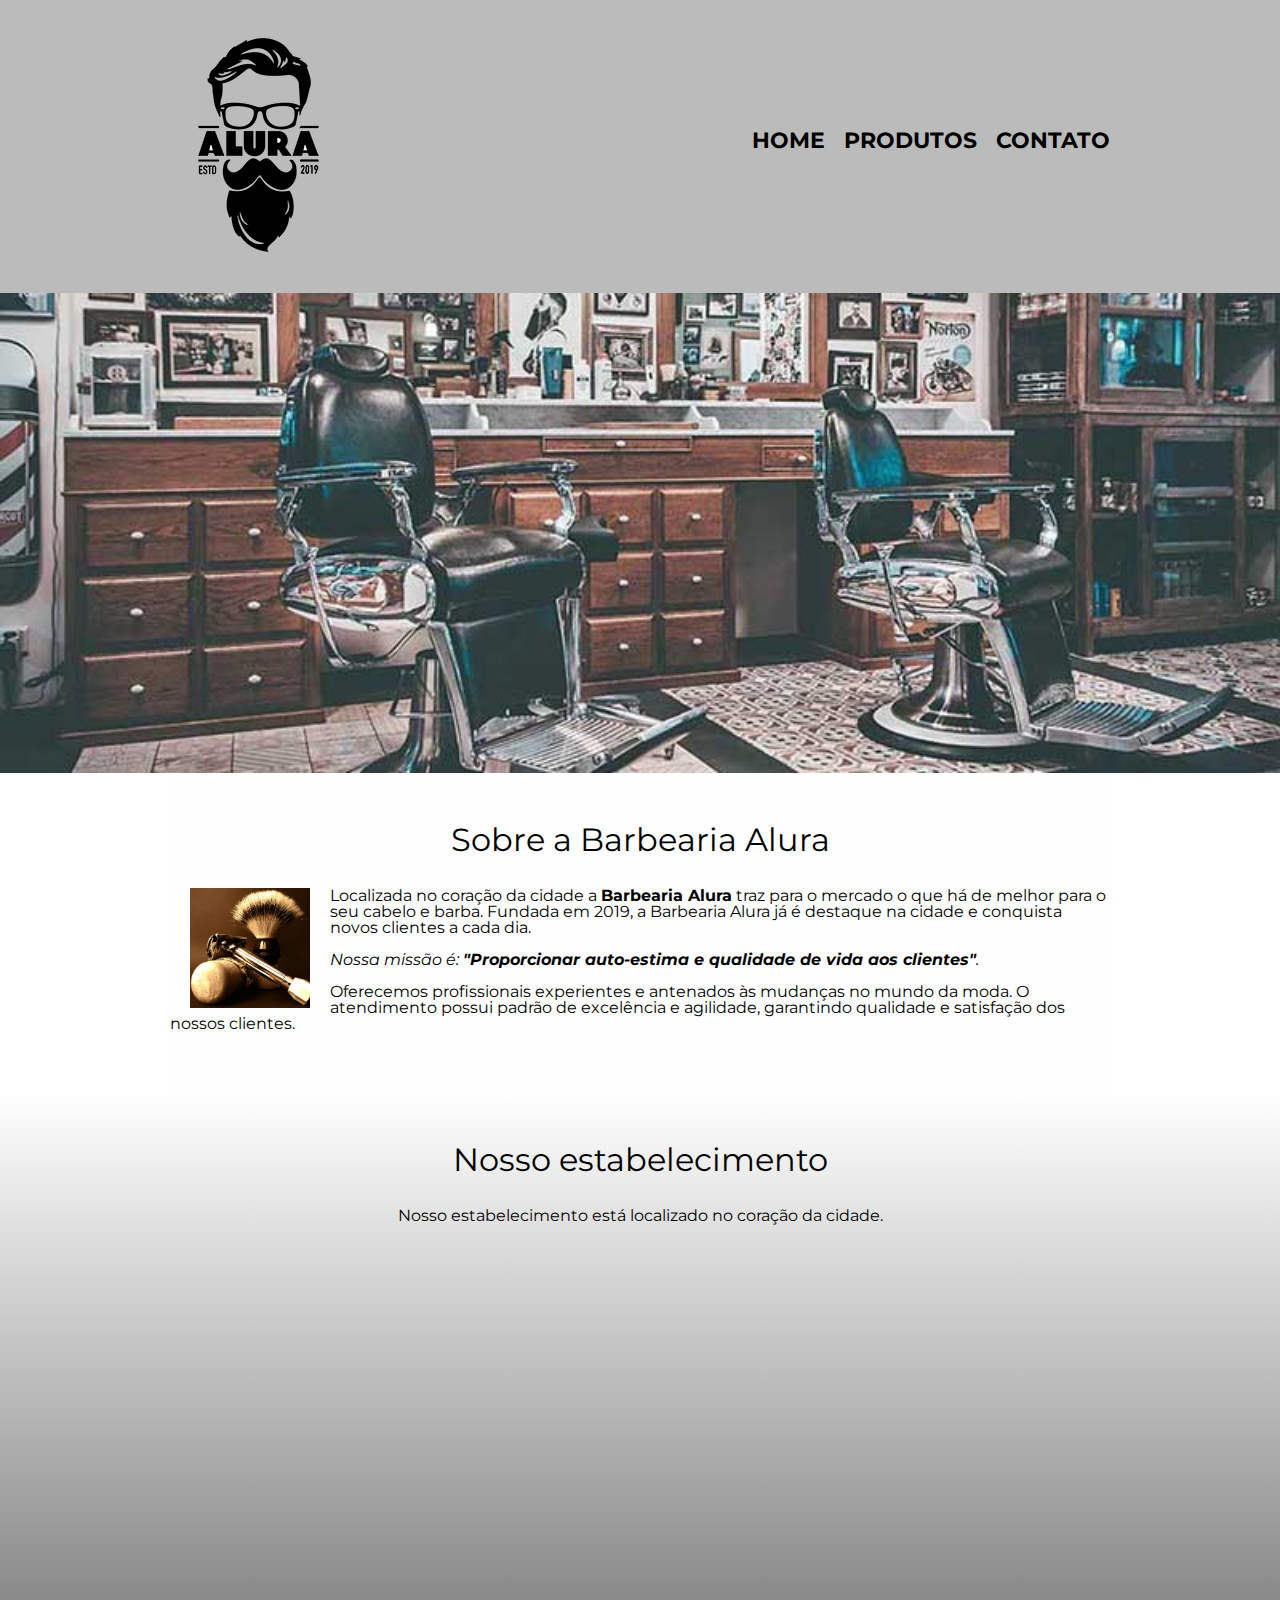
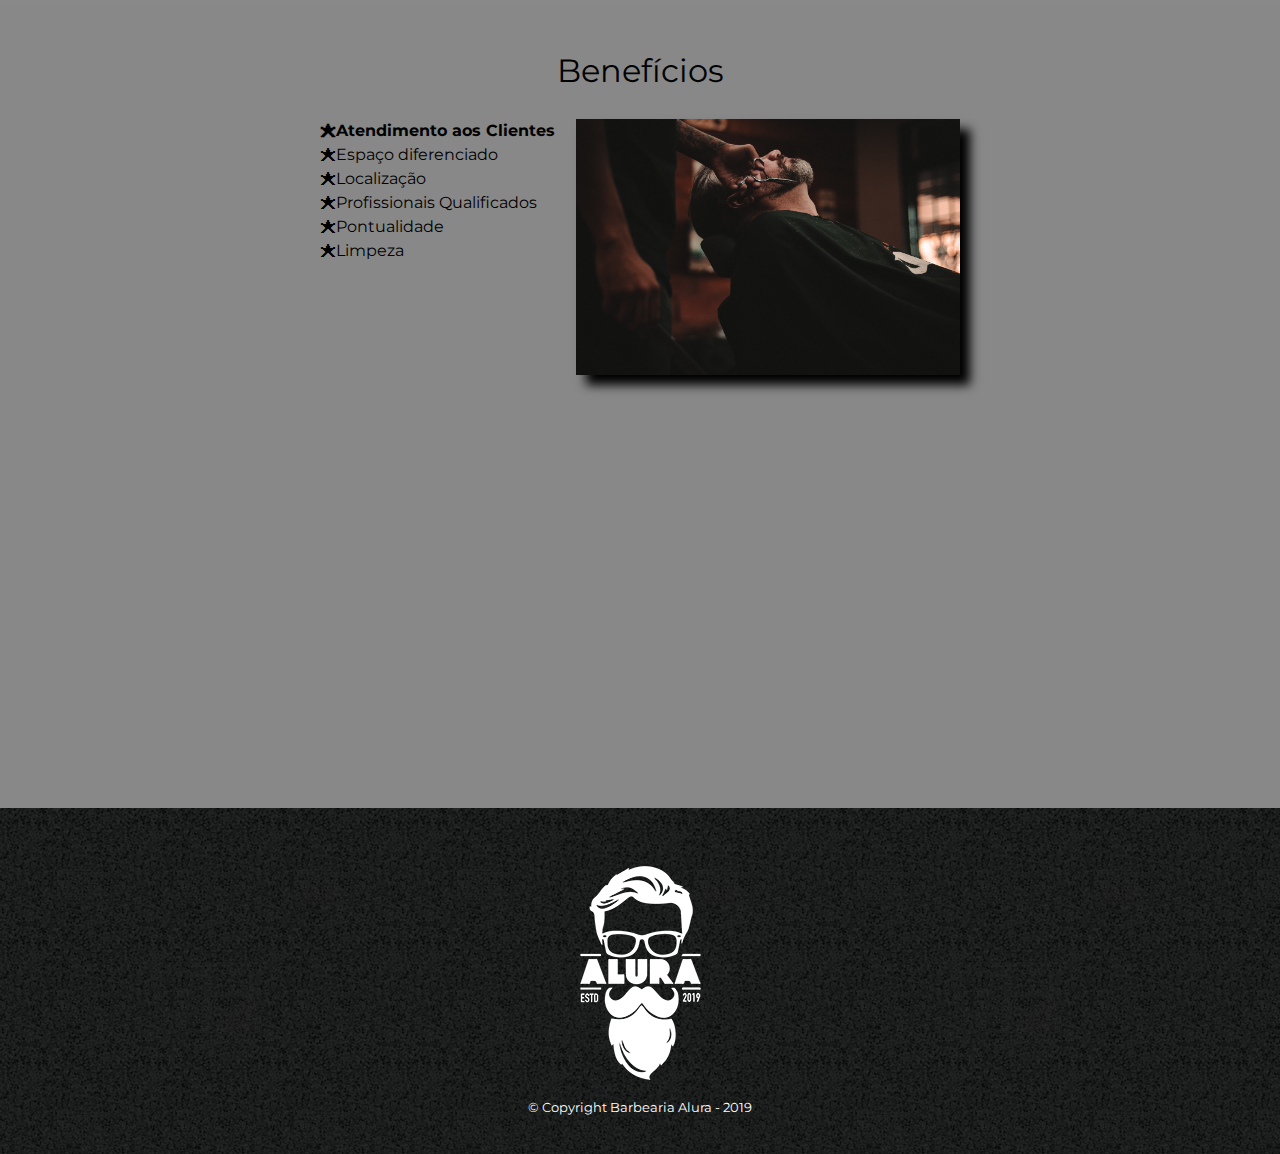
<file: index.html>
<!DOCTYPE html>
<html lang="pt-br">
    <head>
        <meta charset="UTF-8">
        <meta name="viewport" content="width=device-width">
        <title>Barbearia Alura</title>

        <link rel="stylesheet" href="reset.css">
        <link rel="stylesheet" href="style.css">
        <link href="https://fonts.googleapis.com/css?family=Montserrat&display=swap" rel="stylesheet">    
    </head>

    <body>
        <header>
            <div class="caixa">
                <h1><img src="logo.png" alt="Logo da Barbearia Alura"></h1>
                
                <nav>
                    <ul>
                        <li><a href="index.html">Home</a></li>
                        <li><a href="produtos.html">Produtos</a></li>
                        <li><a href="contato.html">Contato</a></li>
                    </ul>
                </nav>     
            </div>
        </header>

        <img class="banner" src="banner.jpg" alt="">

        <main>
            <section class="principal">
                <h2 class="titulo-principal">Sobre a Barbearia Alura</h2>

                <img class="utensilios" src="utensilios.jpg" alt="Utensilios de um barbeiro">
        
                <p>Localizada no coração da cidade a <strong>Barbearia Alura</strong> traz para o mercado o que há de melhor
                    para o seu cabelo e barba. Fundada em 2019, a Barbearia Alura já é destaque na cidade e conquista novos
                    clientes a cada dia.</p>
        
                <p id="missao"><em>Nossa missão é: <strong>"Proporcionar auto-estima e qualidade de vida aos
                    clientes"</strong>.</em></p>
        
                <p>Oferecemos profissionais experientes e antenados às mudanças no mundo da moda. O atendimento possui padrão de
                    excelência e agilidade, garantindo qualidade e satisfação dos nossos clientes.</p>
            </section>

            <section class="mapa">
                <h3 class="titulo-principal">Nosso estabelecimento</h3>
                <p>Nosso estabelecimento está localizado no coração da cidade.</p>

                <div class="mapa-conteudo">
                    <iframe src="https://www.google.com/maps/embed?pb=!1m18!1m12!1m3!1d59907251.580303006!2d-82.49183970000001!3d-23.588244300000003!2m3!1f0!2f0!3f0!3m2!1i1024!2i768!4f13.1!3m3!1m2!1s0x94ce5a2b2ed7f3a1%3A0xab35da2f5ca62674!2sCaelum%20-%20Escola%20de%20Tecnologia!5e0!3m2!1spt-BR!2sbr!4v1615588875433!5m2!1spt-BR!2sbr" width="100%" height="300" style="border:0;" allowfullscreen="" loading="lazy"></iframe>
                </div>
            </section>
        
            <section class="beneficios">
                <h3 class="titulo-principal">Benefícios</h3>
            
                <div class="conteudo-beneficios">
                    <ul class="lista-beneficios">
                        <li class="itens">Atendimento aos Clientes</li>
                        <li class="itens">Espaço diferenciado</li>
                        <li class="itens">Localização</li>
                        <li class="itens">Profissionais Qualificados</li>
                        <li class="itens">Pontualidade</li>
                        <li class="itens">Limpeza</li>
                    </ul><img src="beneficios.jpg" alt="" class="imagem-beneficios">
                </div>

                <div class="video">
                    <iframe width="100%" height="315" src="https://www.youtube.com/embed/wcVVXUV0YUY" frameborder="0" allow="accelerometer; autoplay; encrypted-media; gyroscope; picture-in-picture" allowfullscreen></iframe>
                </div>
            </section>
        </main>
        
        <footer>
            <img src="logo-branco.png" alt="Logo da Barbearia Alura">
            <p class="copyright">&copy Copyright Barbearia Alura - 2019</p>
        </footer>
    </body>

</html>
</file>
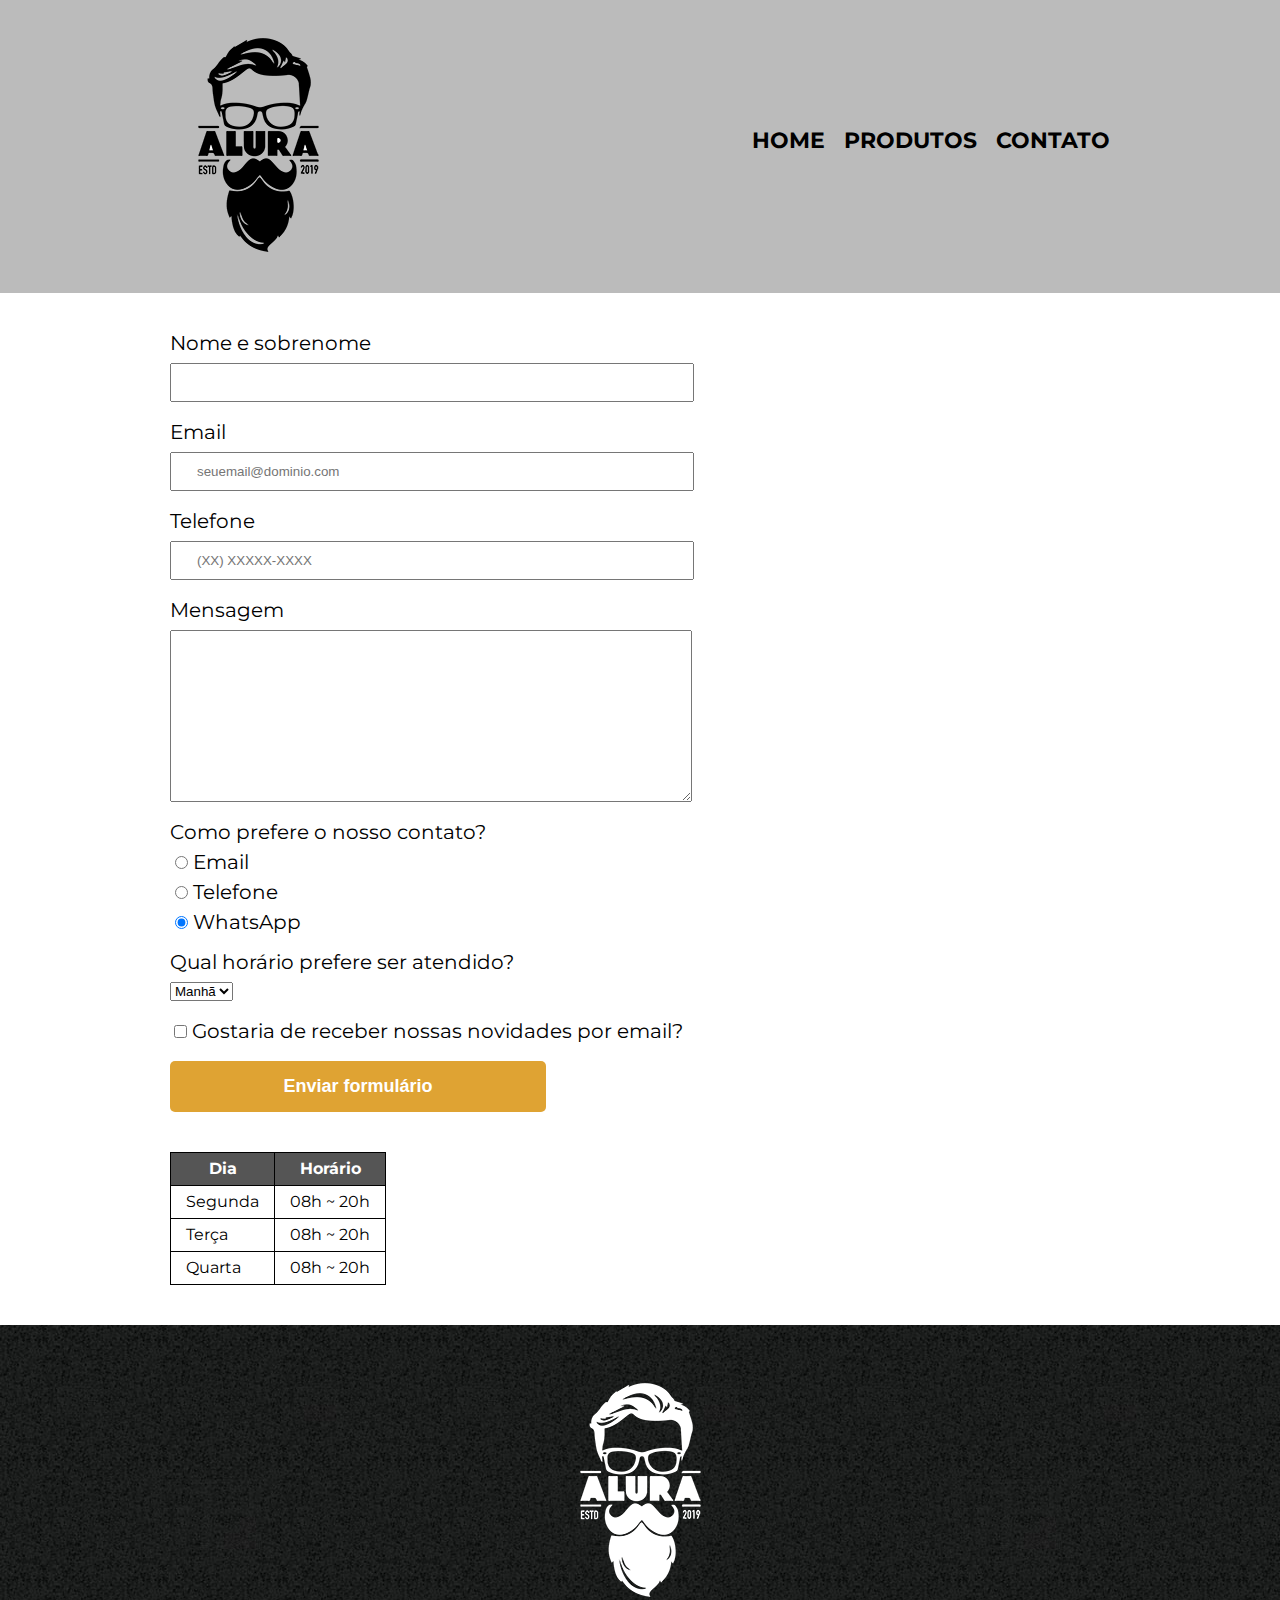
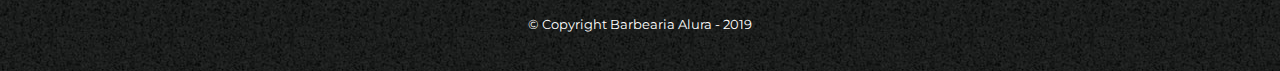
<file: contato.html>
<!DOCTYPE html>
<html lang="pt-br">
    <head>
        <meta charset="UTF-8">
        <meta name="viewport" content="width=device-width">
        <title>Contato - Barberia Alura</title>
    
        <link rel="stylesheet" href="reset.css">
        <link rel="stylesheet" href="style.css">
        <link href="https://fonts.googleapis.com/css?family=Montserrat&display=swap" rel="stylesheet">
    </head>

    <body>
        <header>
            <div class="caixa">
                <h1><img src="logo.png" alt="Logo da Barbearia Alura"></h1>
                
                <nav>
                    <ul>
                        <li><a href="index.html">Home</a></li>
                        <li><a href="produtos.html">Produtos</a></li>
                        <li><a href="contato.html">Contato</a></li>
                    </ul>
                </nav>     
            </div>
        </header>

        <main class="conteudo">
            <form>
                <label for="nomesobrenome">Nome e sobrenome</label>
                <input type="text" id="nomesobrenome" class="input-padrao" required>

                <label for="email">Email</label>
                <input type="email" id="email" class="input-padrao" required placeholder="seuemail@dominio.com">
                
                <label for="telefone">Telefone</label>
                <input type="tel" id="telefone"class="input-padrao" required placeholder="(XX) XXXXX-XXXX">

                <label for="mensagem">Mensagem</label>
                <textarea cols="40" rows="10" id="mensagem" class="input-padrao" required></textarea>

                <fieldset>
                    <legend>Como prefere o nosso contato?</legend>
                    <label for="radio-email"><input type="radio" name="contato" value="email" id="radio-email">Email</label>
                    
                    <label for="radio-telefone"><input type="radio" name="contato" value="telefone" id="radio-telefone">Telefone</label>
                    
                    <label for="radio-whatsapp"><input type="radio" name="contato" value="whatsapp" id="radio-whatsapp" checked>WhatsApp</label>
                </fieldset>

                <fieldset>
                    <legend>Qual horário prefere ser atendido?</legend>
                    <select>
                        <option>Manhã</option>
                        <option>Tarde</option>
                        <option>Noite</option>
                    </select>
                </fieldset>

                <label class="checkbox"><input type="checkbox">Gostaria de receber nossas novidades por email?</label>
                
                <div class="botao">
                    <input type="submit" value="Enviar formulário" class="enviar">
                </div>
            </form>

            <table>
                <thead>
                    <tr>
                        <th>Dia</th>
                        <th>Horário</th>
                    </tr>
                </thead>
                <tr>
                    <td>Segunda</td>
                    <td>08h ~ 20h</td>
                </tr>
                <tr>
                    <td>Terça</td>
                    <td>08h ~ 20h</td>
                </tr>
                <tr>
                    <td>Quarta</td>
                    <td>08h ~ 20h</td>
                </tr>
            </table>
        </main>

        <footer>
            <img src="logo-branco.png" alt="Logo da Barbearia Alura">
            <p class="copyright">&copy Copyright Barbearia Alura - 2019</p>
        </footer>
    </body>
</html>
</file>
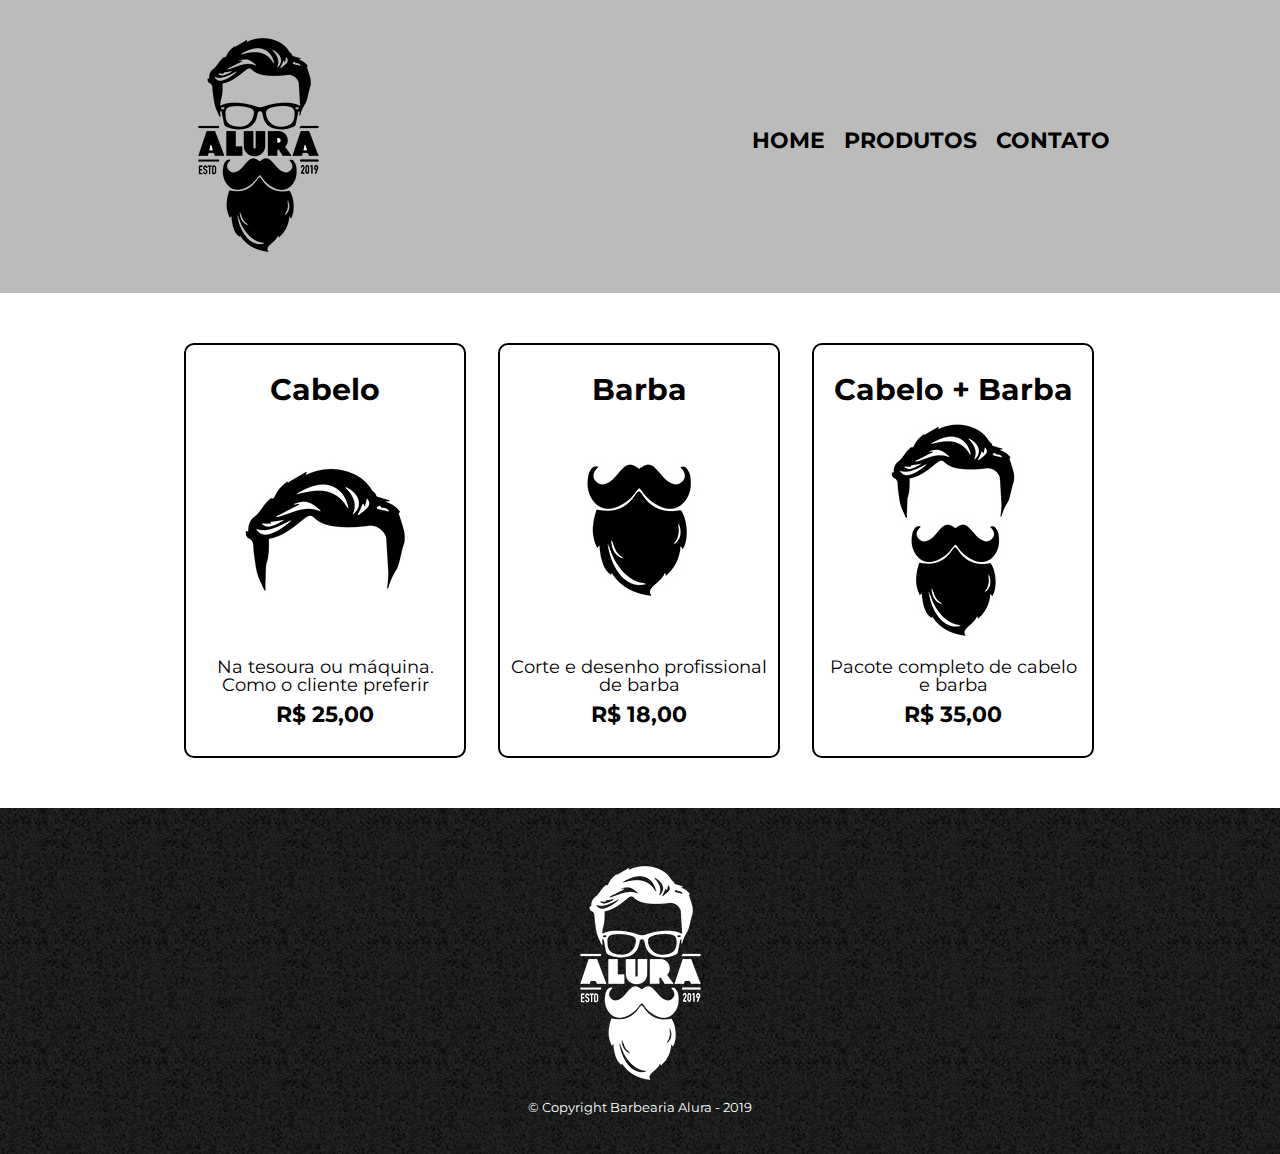
<file: produtos.html>
<!DOCTYPE html>
<html lang="pt-br">
    <head>
        <meta charset="UTF-8">
        <meta name="viewport" content="width=device-width">
        <title>Produtos - Barberia Alura</title>
    
        <link rel="stylesheet" href="reset.css">
        <link rel="stylesheet" href="style.css">
        <link href="https://fonts.googleapis.com/css?family=Montserrat&display=swap" rel="stylesheet">
    </head>

    <body>
        <header>
            <div class="caixa">
                <h1><img src="logo.png" alt="Logo da Barbearia Alura"></h1>
                
                <nav>
                    <ul>
                        <li><a href="index.html">Home</a></li>
                        <li><a href="produtos.html">Produtos</a></li>
                        <li><a href="contato.html">Contato</a></li>
                    </ul>
                </nav>     
            </div>
        </header>

        <main>
            <ul class="produtos">
                <li>
                    <h2>Cabelo</h2>
                    <img src="cabelo.jpg">
                    <p class="produto-descricao">Na tesoura ou máquina. Como o cliente preferir</p>
                    <p class="produto-preco">R$ 25,00</p>
                </li>
                <li>
                    <h2>Barba</h2>
                    <img src="barba.jpg">
                    <p class="produto-descricao">Corte e desenho profissional de barba</p>
                    <p class="produto-preco">R$ 18,00</p>
                </li>
                <li>
                    <h2>Cabelo + Barba</h2>
                    <img src="cabelo+barba.jpg">
                    <p class="produto-descricao">Pacote completo de cabelo e barba</p>
                    <p class="produto-preco">R$ 35,00</p>
                </li>
            </ul>
        </main>

        <footer>
            <img src="logo-branco.png" alt="Logo da Barbearia Alura">
            <p class="copyright">&copy Copyright Barbearia Alura - 2019</p>
        </footer>
    </body>
</html>
</file>
<file: style.css>
body {
    font-family: 'Montserrat', sans-serif;
}

header {
    background: #BBBBBB;
	padding: 20px 0;
}

.caixa {
    position: relative;
    width: 940px;
    margin: 0 auto;
}

nav {
    position: absolute;
    top: 110px;
    right: 0px;
}

nav li {
    display: inline;
    margin: 0 0 0 15px;
}

nav a {
    text-transform: uppercase;
    color: #000000;
    font-weight: bold;
    font-size: 22px;
    text-decoration: none;
}

nav a:hover {
    color: #C78C19;
    text-decoration: underline;
}

.produtos {
    width: 940px;
    margin: 0 auto;
    padding: 50px 0;
}

.produtos li {
    display: inline-block;
    text-align: center;
    width: 30%;
    vertical-align: top;
    margin: 0 1.5%;
    padding: 30px 10px;
    box-sizing: border-box;
    border: 2px solid #000000;
    border-radius: 10px;
}

.produtos li:hover {
    border-color: #C78C19;
}

.produtos li:active {
    border-color: #088C19;
}

.produtos li:hover h2 {
    font-size: 32px;
}

.produtos h2 {
    font-size: 30px;
    font-weight: bold;
}

.produto-descricao {
    font-size: 18px;
}

.produto-preco {
    font-size: 22px;
    font-weight: bold;
    margin-top: 10px;
}

footer {
    text-align: center;
    background: url(bg.jpg);
    padding: 40px 0;
}

.copyright {
    color: #FFFFFF;
    font-size: 13px;
    margin-top: 20px 0 0;
}

form {
    margin: 40px 0;
}

form label, form legend {
    display: block;
    font-size: 20px;
    margin: 0 0 10px;
}

input {
    margin-right: 5px;
}

.input-padrao {
    display: block;
    margin: 0 0 20px;
    padding: 10px 25px;
    width: 50%;
}

fieldset {
    margin-bottom: 10px;
}

.checkbox {
    margin: 20px 0;
}

.enviar {
    width: 40%;
    padding: 15px 0;
    background: rgb(223, 163, 51);
    color: white;
    font-weight: bold;
    font-size: 18px;
    border: none;
    border-radius: 5px;
    transition: 800ms all;
    cursor: pointer;
}

.enviar:hover {
    background: #DF6B33
}

table {
    margin: 20px 0 40px;
}

thead {
    background: #555555;
    color: white;
    font-weight: bold;
}

td, th {
    border: 1px solid #000000;
    padding: 8px 15px;
}

/* css da página inicial */
.banner {   
    width: 100%;
}

.titulo-principal {
    text-align: center;
    font-size: 2em;
    margin: 0 0 1em;
    clear: left;
}

.principal {
    padding: 3em 0;
    background: #FEFEFE;
    width: 940px;
    margin: 0 auto;
}

.principal p {
    margin: 0 0 1em;
}

.principal strong {
    font-weight: bold;
}

.principal  em{
    font-style: italic;
}

.utensilios {
    width: 120px;
    float: left;
    margin: 0 20px 0 20px;
}

.mapa {
    padding: 3em 0;
    background: linear-gradient(#FEFEFE, #888888) ;
}

.mapa-conteudo {
    width: 940px;
    margin: 0 auto;
}

.mapa p {
    margin: 0 0 2em;
    text-align: center;
}

.beneficios {
    padding: 3em 0;
    background: #888888;
}

.conteudo-beneficios {
    width: 640px;
    margin: 0 auto;
}

.lista-beneficios {
    width: 40%;
    display: inline-block;
    vertical-align: top;
}

.itens {
    line-height: 1.5;
}

.itens:first-child {
    font-weight: bold;
}

.itens:before {
    content: "🟊";
}

.imagem-beneficios {
    width: 60%;
    opacity: 1;
    transition: 400ms;
    box-shadow: 10px 10px 10px #000000;
}

.imagem-beneficios:hover {
    opacity: 0.7;
}

.video {
    width: 560px;
    margin: 2em auto;
}

.conteudo {
    width: 940px;
    margin: 0 auto;
}

@media screen and (max-width: 480px) {
    .caixa, .principal, .conteudo-beneficios, .mapa-conteudo, .video, .produtos, .produtos li, .conteudo {
        width: auto;
    }

    .input-padrao {
        width: 80%;
        margin: auto;
        margin-bottom: 15px;
    }

    form label, fieldset, .checkbox {
        margin-left: 10px;
    }

    .botao input, table {
        width: 95%;
        margin-left: 10px;
    }

    .produtos li {
        margin: 10px 20px;
    }

    h1 {
        text-align: center;
    }

    nav {
        position: static;
    }

    .lista-beneficios, .imagem-beneficios {
        width: 100%;
    }
}
</file>
